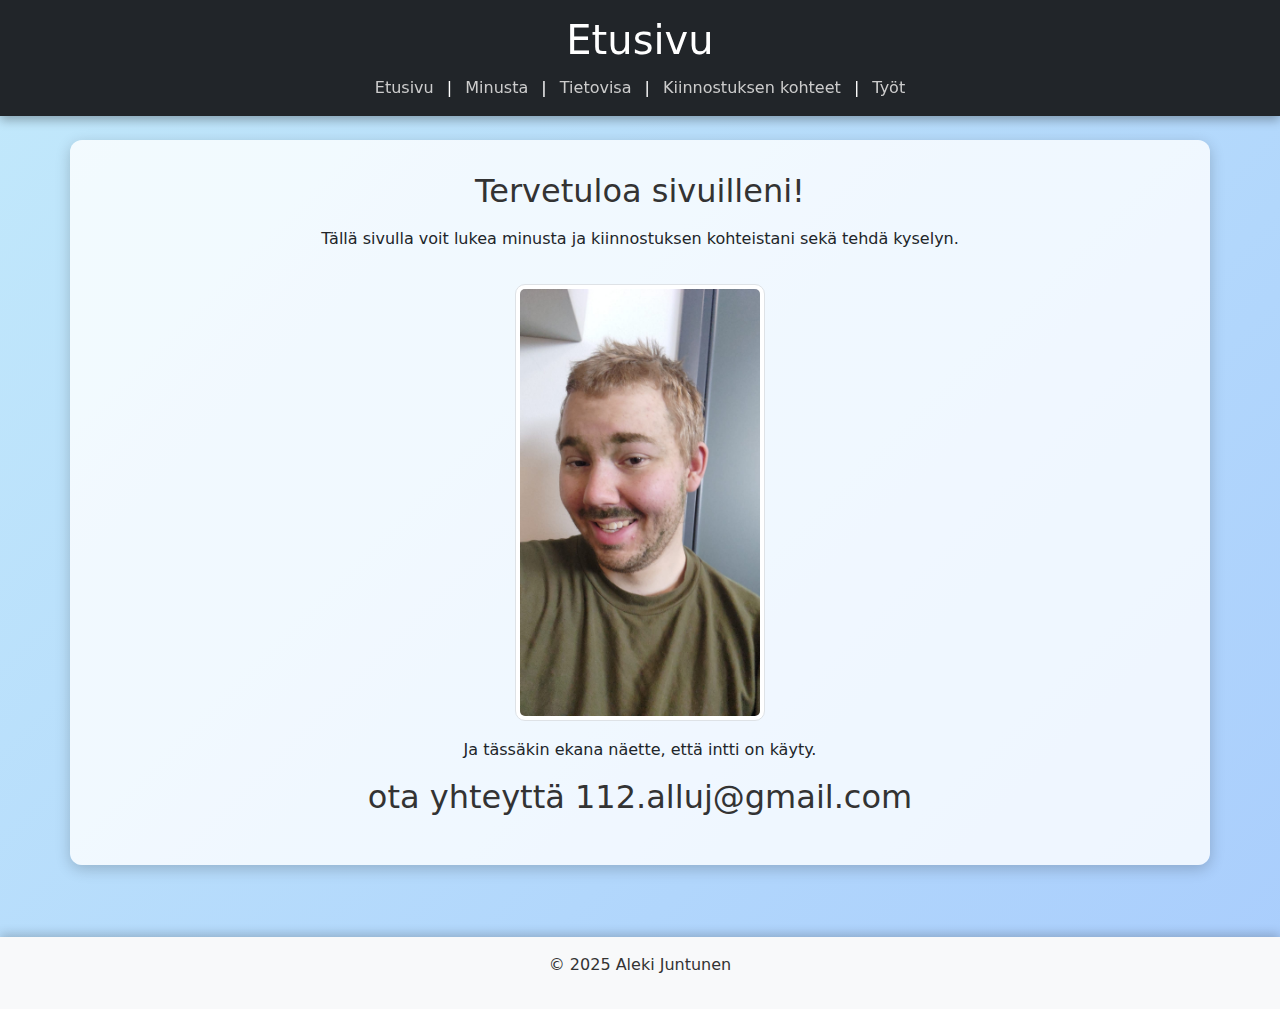
<file: ekaomasivu/index.html>
<!DOCTYPE html>
<html lang="fi">
<head>
    <meta charset="UTF-8">
    <meta name="viewport" content="width=device-width, initial-scale=1.0">
    <title>Etusivu - Oma Portfolio</title>
    <link rel="stylesheet" href="style.css">
    <link rel="stylesheet" href="https://cdn.jsdelivr.net/npm/bootstrap@5.3.2/dist/css/bootstrap.min.css">
</head>
<body>
    
<header class="bg-dark text-white p-3 text-center">
    <h1>Etusivu</h1>
    <nav>
        <a href="index.html">Etusivu</a> |
        <a href="aboutoma.html">Minusta</a> |
        <a href="kysely.html">Tietovisa</a> |
        <a href="interests.html">Kiinnostuksen kohteet</a> |
        <a href="contact.html">Työt</a>
    </nav>
</header>

<main class="container mt-4 mb-4"> <h2>Tervetuloa sivuilleni!</h2>
    <p>Tällä sivulla voit lukea minusta ja kiinnostuksen kohteistani sekä tehdä kyselyn.</p>
    
    <img src="omakuva.jpg" alt="Oma kuva" class="img-thumbnail" width="250">
    <p>Ja tässäkin ekana näette, että intti on käyty.</p> 
<p> </p>
<p> </p>
<p> </p>
<h2>ota yhteyttä 112.alluj@gmail.com</h2>

<form action="mailto:oma.sahkoposti@esimerkki.com" method="post" enctype="text/plain" class="mt-3">

</form>
    </main>
<footer class="bg-light text-center p-3 mt-5">
    <p>&copy; 2025 Aleki Juntunen</p>
</footer>

<script src="https://cdn.jsdelivr.net/npm/bootstrap@5.3.2/dist/js/bootstrap.bundle.min.js"></script>

</body>
</html>
</file>
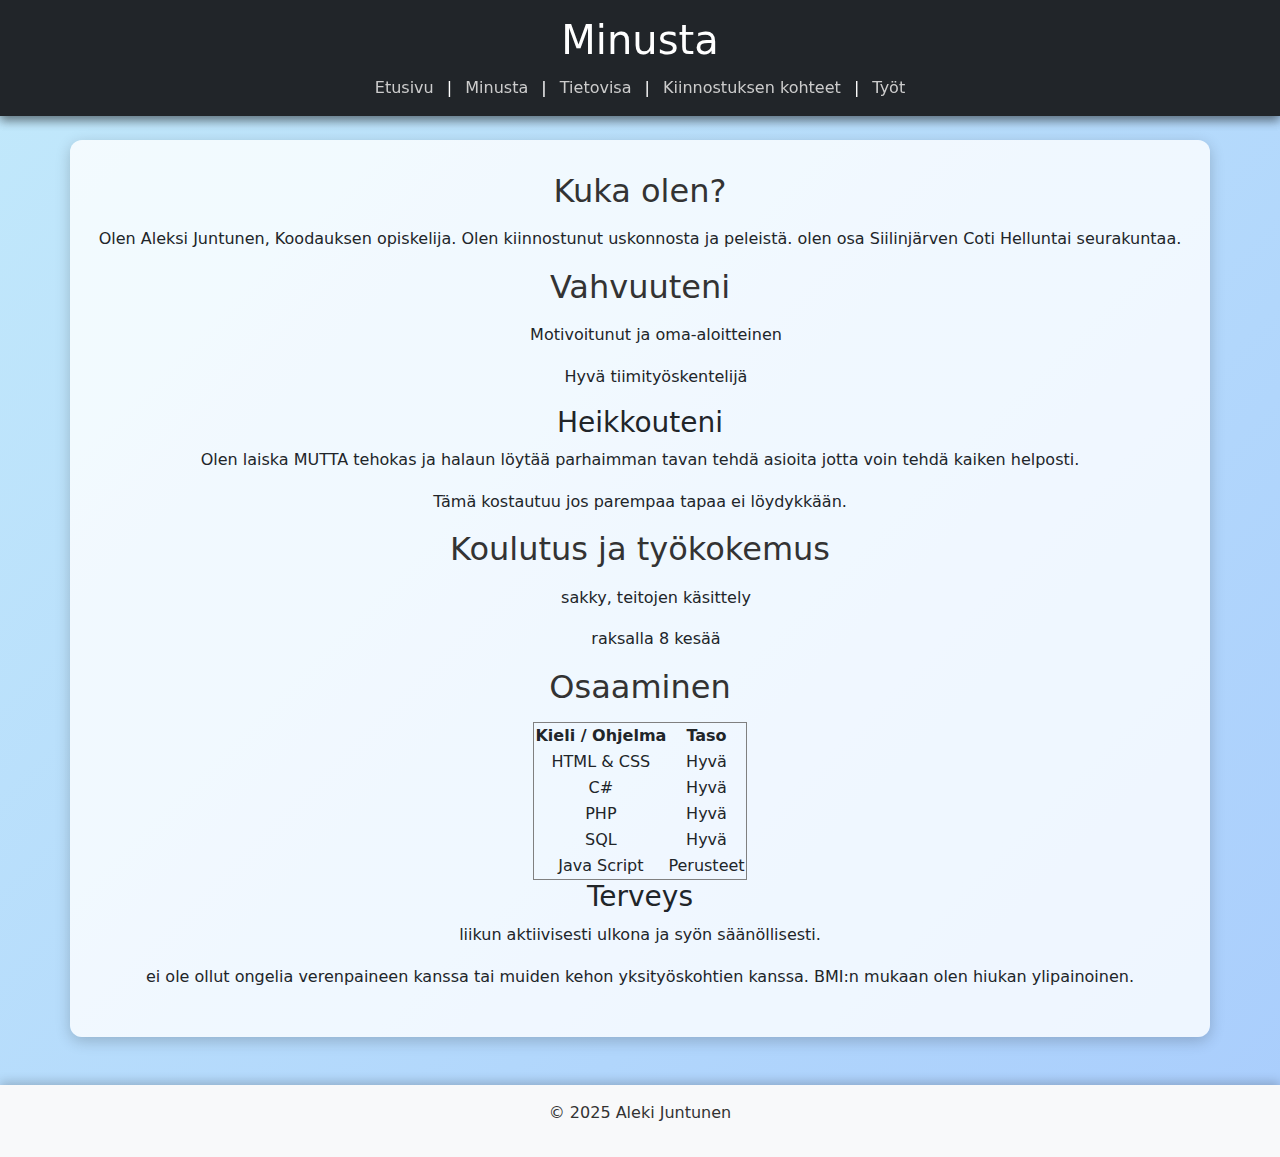
<file: ekaomasivu/aboutoma.html>
<!DOCTYPE html>
<html lang="fi">
<head>
    <meta charset="UTF-8">
    <title>Minusta</title>
    <link rel="stylesheet" href="style.css">
    <link rel="stylesheet" href="https://cdn.jsdelivr.net/npm/bootstrap@5.3.2/dist/css/bootstrap.min.css">
</head>
<body>
<header>
   
    <header class="bg-dark text-white p-3 text-center">
   <h1>Minusta</h1>
    <nav>
        <a href="index.html">Etusivu</a> |
        <a href="aboutoma.html">Minusta</a> |
        <a href="kysely.html">Tietovisa</a> |
        <a href="interests.html">Kiinnostuksen kohteet</a> |
        <a href="contact.html">Työt</a>
    </nav>
</header>
</header>

<main class="container mt-4">
    <section>
        <h2>Kuka olen?</h2>
        <p>Olen Aleksi Juntunen, Koodauksen opiskelija. Olen kiinnostunut uskonnosta ja peleistä. olen osa Siilinjärven Coti Helluntai seurakuntaa.</p>
    </section>

    <section>
        <h2>Vahvuuteni</h2>
        <ul>
            <p>Motivoitunut ja oma-aloitteinen</p>
            <p>Hyvä tiimityöskentelijä</p>
        </ul>
        <h3>Heikkouteni</h3>
        <p> Olen laiska MUTTA tehokas ja halaun löytää parhaimman tavan tehdä asioita jotta voin tehdä kaiken helposti. </p>
        <p>Tämä kostautuu jos parempaa tapaa ei löydykkään.</p>
    </section>

    <section>
        <h2>Koulutus ja työkokemus</h2>
        <ul>
            <p>sakky, teitojen käsittely</p>
            <p>raksalla 8 kesää</p>
        </ul>
    </section>

    <section>
        <h2>Osaaminen</h2>
    <table border="1" >
    <tr><th>Kieli / Ohjelma</th><th>Taso</th></tr>
    <tr><td>HTML & CSS</td><td>Hyvä</td></tr>
    <tr><td>C#</td><td>Hyvä</td></tr>
    <tr><td>PHP</td><td>Hyvä</td></tr>
    <tr><td>SQL</td><td> Hyvä</td></tr>
    <tr><td>Java Script</td><td>Perusteet</td></tr>
    </table>

    </section>
<h3>Terveys</h3>
        <p>liikun aktiivisesti ulkona ja syön säänöllisesti.</p>
        <p>ei ole ollut ongelia verenpaineen kanssa tai muiden kehon yksityöskohtien kanssa. BMI:n mukaan olen hiukan ylipainoinen.</p>


</main>

<footer class="bg-light text-center p-3 mt-5">
    <p>&copy; 2025 Aleki Juntunen</p>
</footer>
</body>

</html>
</file>
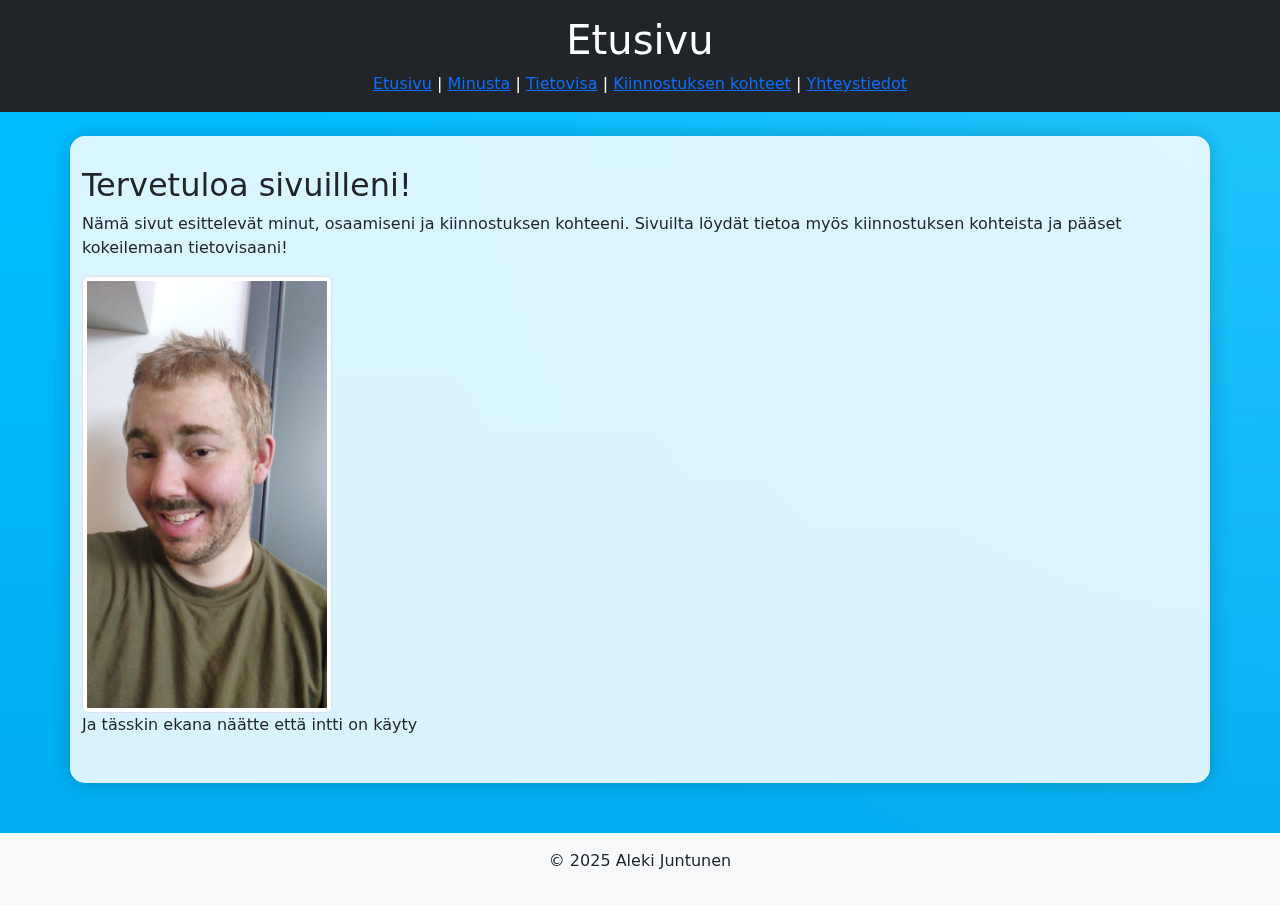
<file: ekaomasivu/ekaomasivu.html>
<!DOCTYPE html>
<html lang="fi">
<head>
    <meta charset="UTF-8">
    <meta name="viewport" content="width=device-width, initial-scale=1.0">
    <title>Etusivu - Oma Portfolio</title>
    <link rel="stylesheet" href="cssekaomasivu.css">
    <link rel="stylesheet" href="https://cdn.jsdelivr.net/npm/bootstrap@5.3.2/dist/css/bootstrap.min.css">
</head>
<body>
<header class="bg-dark text-white p-3 text-center">
    <h1>Etusivu</h1>
    <nav>
        <a href="ekaomasivu.html">Etusivu</a> |
        <a href="aboutoma.html">Minusta</a> |
        <a href="kysely.html">Tietovisa</a> |
        <a href="interests.html">Kiinnostuksen kohteet</a> |
        <a href="contact.html">Yhteystiedot</a>
    </nav>
</header>

<main class="container mt-4">
    <h2>Tervetuloa sivuilleni!</h2>
    <p>Nämä sivut esittelevät minut, osaamiseni ja kiinnostuksen kohteeni. Sivuilta löydät tietoa myös kiinnostuksen kohteista ja pääset kokeilemaan tietovisaani!</p>

    <img src="omakuva.jpg" alt="Oma kuva" class="img-thumbnail" width="250">
    <p> Ja tässkin ekana näätte että intti on käyty</p>
</main>

<footer class="bg-light text-center p-3 mt-5">
    <p>&copy; 2025 Aleki Juntunen</p>
</footer>
</body>
</html>
</file>
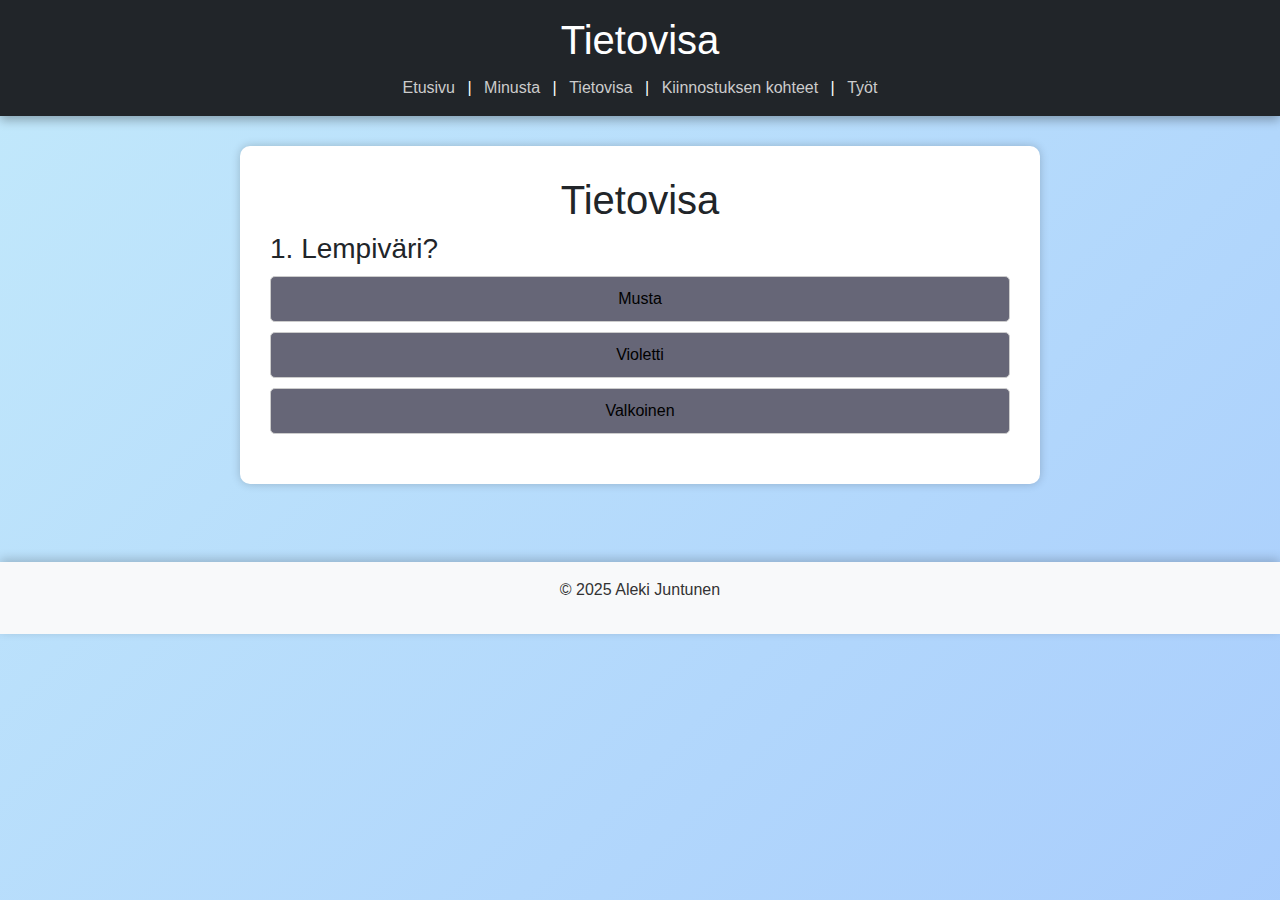
<file: ekaomasivu/kysely.html>
<!DOCTYPE html>
<html lang="fi">
<head>
<link rel="stylesheet" href="style.css">
<link rel="stylesheet" href="https://cdn.jsdelivr.net/npm/bootstrap@5.3.2/dist/css/bootstrap.min.css">
</head>
<meta charset="UTF-8">
<meta name="viewport" content="width=device-width, initial-scale=1.0">
<title>Tietovisa</title>
<style>
  
body {
  font-family: Arial, sans-serif;
  background-color: #f6f8fa;
  margin: 0;
  padding: 0;
}
.container {
  max-width: 800px;
  margin: 30px auto;
  background: white;
  padding: 30px;
  border-radius: 10px;
  box-shadow: 0 0 10px rgba(0,0,0,0.2);
}
h1 {
  text-align: center;
}
button {
  display: block;
  margin: 10px 0;
  padding: 10px;
  width: 100%;
  border: 1px solid #ccc;
  border-radius: 5px;
  background-color: #667;
  cursor: pointer;
}
button:hover {
  background-color: #68b6ff;
}
.correct {
  background-color: #9ef79e !important;
}
.wrong {
  background-color: #f79e9e !important;
}
#result {
  text-align: center;
  font-weight: bold;
  margin-top: 20px;
  font-size: 1.3em;
}
</style>
</head>
<body>
  <header class="bg-dark text-white p-3 text-center">
    <h1>Tietovisa</h1>
    <nav>
        <a href="index.html">Etusivu</a> |
        <a href="aboutoma.html">Minusta</a> |
        <a href="kysely.html">Tietovisa</a> |
        <a href="interests.html">Kiinnostuksen kohteet</a> |
        <a href="contact.html">Työt</a>
    </nav>
</header>
<div class="container">
  <h1>Tietovisa</h1>
  <div id="quiz"></div>
  <div id="result"></div>
  <button id="restart" style="display:none;">Kokeile uudelleen</button>
</div>

<script>

const allQuestions = [
 {q:"Mitä näistä olen harrastanut eniten?", options:["Paini","Sähly","Karting-autoilu"], answer:"Paini"},
 {q:"Lempiväri?", options:["Violetti","Valkoinen","Musta"], answer:"Valkoinen"},
 {q:"Mikä on seurakuntani nimi?", options:["Coti","Jude","Mose"], answer:"Coti"},
 {q:"Mikä on lempiruokani?", options:["Pizza","Lohi","Pasta"], answer:"Lohi"},
 {q:"Kesätyöpaikkani?", options:["Raksa","Seurakunta","Kauppa"], answer:"Raksa"},
 {q:"Kuinka pitkä olen?", options:["182","184","185"], answer:"182"},
 {q:"Mikä on lempijuomamerkkini?", options:["Jaffa","Coca-Cola","Pepsi"], answer:"Jaffa"},
 {q:"Suurin piirteeni on?", options:["Tehokkuus","Ahkeruus","Totisuus"], answer:"Tehokkuus"},
 {q:"Armeijassa olin?", options:["Lääkintämies","Sotilaspoliisi","Tavallinen sotilas"], answer:"Lääkintämies"},
 {q:"Minkä ikäisenä partani alkoi kasvaa?", options:["13","14","15"], answer:"13"}
];
const S=a=>{for(let i=a.length-1;i>0;i--){let j=Math.floor(Math.random()*(i+1));[a[i],a[j]]=[a[j],a[i]];}return a;}

let q=S([...allQuestions]),i=0,score=0;
const quiz=document.getElementById("quiz"),
      result=document.getElementById("result"),
      restart=document.getElementById("restart");

function show(){
  quiz.innerHTML="";
  if(i>=q.length) return end();
  let x=q[i];
  quiz.innerHTML=`<h3>${i+1}. ${x.q}</h3>`;
  S([...x.options]).forEach(o=>{
    let b=document.createElement("button");
    b.textContent=o;
    b.onclick=()=>check(b,x.answer);
    quiz.appendChild(b);
  });
}

function check(btn,correct){
  [...quiz.querySelectorAll("button")].forEach(b=>b.disabled=true);
  (btn.textContent===correct?btn.classList.add("correct"):(
     btn.classList.add("wrong"),
     [...quiz.querySelectorAll("button")].find(b=>b.textContent===correct).classList.add("correct")
  ));
  score+=btn.textContent===correct;
  setTimeout(()=>{i++;show()},800);
}

function end(){
  result.innerHTML=`Tuloksesi: ${score}/10<br>${
    score>=9?"Olet tietäjä!":
    score>=6?"Voit vielä vähän kertailla tietoja.":
    "Kannattaa jatkaa lukemista."
  }`;
  restart.style.display="block";
}

restart.onclick=()=>{
  i=0; score=0;
  q=S([...allQuestions]);
  result.innerHTML="";
  restart.style.display="none";
  show();
};

show();

</script>

  <footer class="bg-light text-center p-3 mt-5">
    <p>&copy; 2025 Aleki Juntunen</p>
</footer>
</body>

</html>
</file>
<file: ekaomasivu/style.css>
body {
    margin: 0;
    font-family: "Poppins", Arial, sans-serif;
    color: #222;
    min-height: 100vh;
    display: flex;
    flex-direction: column;
    background: linear-gradient(-45deg, #ff9a9e, #fad0c4, #a1c4fd, #c2e9fb);
    background-size: 400% 400%;
    animation: bgShift 10s ease infinite;
}


@keyframes bgShift {
    0% { background-position: 0% 50%; }
    50% { background-position: 100% 50%; }
    100% { background-position: 0% 50%; }
}


header {
    background: rgba(0, 0, 0, 0.7);
    color: white;
    box-shadow: 0 4px 10px rgba(0, 0, 0, 0.3);
    position: sticky;
    top: 0;
    z-index: 10;
}

header h1 {
    font-size: 2.5rem;
    margin-bottom: 0.3em;
    animation: glow 4s ease-in-out infinite alternate;
}


@keyframes glow {
    from { text-shadow: 0 0 5px #fff, 0 0 10px #00bcd4; }
    to { text-shadow: 0 0 20px #ff4081, 0 0 30px #ffeb3b; }
}


nav a {
    color: #ccc;
    text-decoration: none;
    margin: 0 8px;
    transition: color 0.3s, transform 0.3s;
}

nav a:hover {
    color: #00e0ff;
    transform: scale(1.1);
}

main {
    flex: 1;
    background: rgba(255, 255, 255, 0.8);
    border-radius: 12px;
    padding: 2rem;
    margin-top: 2rem;
    box-shadow: 0 4px 15px rgba(0, 0, 0, 0.2);
    text-align: center;
    max-width: 800px;
}

main h2 {
    color: #333;
    margin-bottom: 1rem;
}

main p {
    line-height: 1.6;
}

img.img-thumbnail {
    border-radius: 10px;
    margin: 1rem 0;
    transition: transform 0.4s ease, box-shadow 0.4s ease;
}

img.img-thumbnail:hover {
    transform: scale(1.05);
    box-shadow: 0 0 20px rgba(0, 188, 212, 0.6);
}

footer {
    background: rgba(255, 255, 255, 0.7);
    color: #333;
    font-weight: 500;
    padding: 1rem;
    box-shadow: 0 -3px 10px rgba(0, 0, 0, 0.2);
}
table {
  margin-left: auto;
  margin-right: auto;
}
</file>
<file: ekaomasivu/cssekaomasivu.css>
body {
  margin: 0;
  font-family: Arial, sans-serif;
  height: 100vh;
  overflow: hidden;
  background: linear-gradient(180deg, #00bfff 0%, #0077be 100%);
  background-size: 400% 400%;
  animation: waterFlow 10s ease infinite;
  position: relative;
}

/* Liikkuva sininen tausta */
@keyframes waterFlow {
  0% { background-position: 0% 50%; }
  50% { background-position: 100% 50%; }
  100% { background-position: 0% 50%; }
}

/* Ensimmäinen aalto */
body::before,
body::after {
  content: "";
  position: fixed;
  left: 0;
  bottom: 0;
  width: 200%;
  height: 200%;
  background-repeat: repeat-x;
  opacity: 0.3;
  z-index: -1;
  transform: translate3d(0,0,0);
}

/* Valkea läpikuultava aalto */
body::before {
  background-image: radial-gradient(circle at 50% 50%, rgba(255,255,255,0.3) 0%, transparent 70%);
  animation: wave1 12s linear infinite;
}

/* Toinen, hieman tummempi ja hitaampi aalto */
body::after {
  background-image: radial-gradient(circle at 50% 50%, rgba(255,255,255,0.15) 0%, transparent 70%);
  animation: wave2 20s linear infinite;
}

/* Aaltojen liike – epäsynkroninen ja pyörivä */
@keyframes wave1 {
  0% { transform: translateX(0) translateY(0) rotate(0deg); }
  50% { transform: translateX(-15%) translateY(-5%) rotate(180deg); }
  100% { transform: translateX(0) translateY(0) rotate(360deg); }
}

@keyframes wave2 {
  0% { transform: translateX(0) translateY(0) rotate(0deg); }
  50% { transform: translateX(10%) translateY(5%) rotate(-180deg); }
  100% { transform: translateX(0) translateY(0) rotate(-360deg); }
}

/* Keskilaatikko (esim. visalle tms.) */
.container {
  background: rgba(255, 255, 255, 0.85);
  border-radius: 15px;
  padding: 30px;
  box-shadow: 0 0 20px rgba(0,0,0,0.2);
  max-width: 800px;
  margin: 50px auto;
  position: relative;
  z-index: 1;
}

/* Nappien tyyli */
button {
  display: block;
  width: 100%;
  margin: 10px 0;
  padding: 12px;
  border: none;
  border-radius: 8px;
  background-color: #0077be;
  color: white;
  font-size: 16px;
  cursor: pointer;
  transition: 0.3s;
}
button:hover {
  background-color: #005f99;
}

.correct {
  background-color: #4caf50 !important;
}
.wrong {
  background-color: #e53935 !important;
}
</file>
